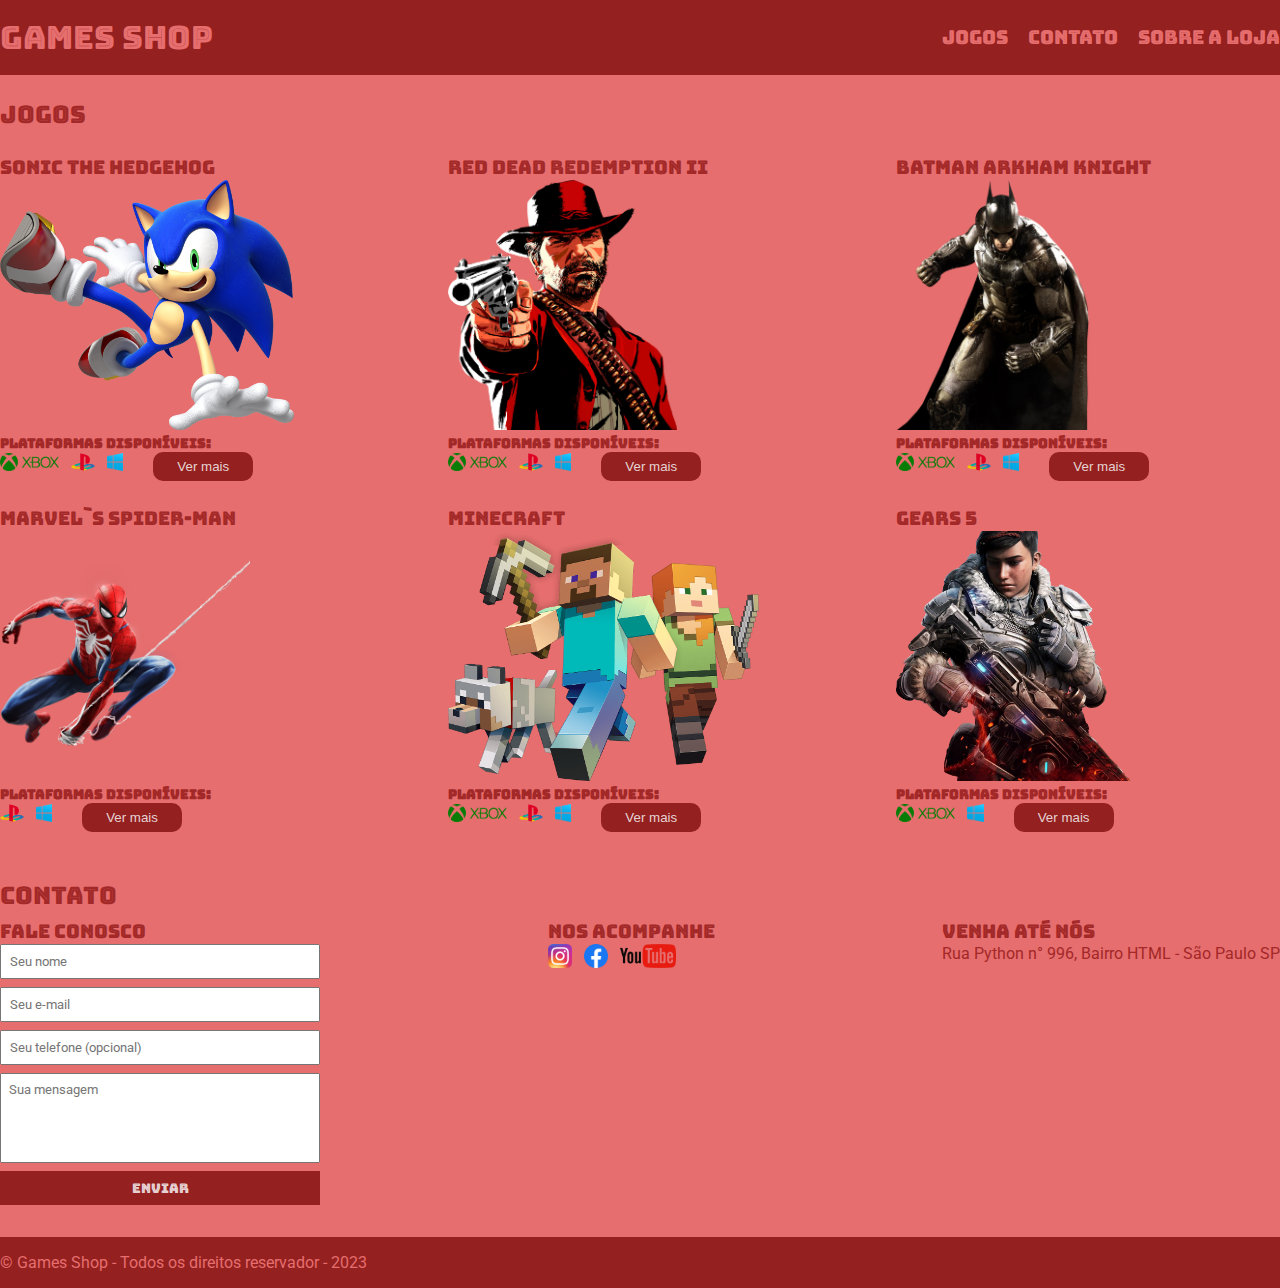
<file: index.html>
<!DOCTYPE html>
<html lang="pt-BR">
<head>
    <meta charset="UTF-8">
    <meta name="viewport" content="width=device-width, initial-scale=1.0">
    <link rel="stylesheet" href="css/index.css">
    <title>Games Shop</title>

    <!-- ↓ Fonte  ↓ -->
    <link rel="preconnect" href="https://fonts.googleapis.com">
    <link rel="preconnect" href="https://fonts.gstatic.com" crossorigin>
    <link href="https://fonts.googleapis.com/css2?family=Bungee+Inline&family=Roboto&display=swap" rel="stylesheet">


</head>
<body>
    <header>
        <div class="container">
            <a href="index.html">
                <h1>Games Shop</h1>
            </a>
            <nav>
                <ul>
                    <li>
                        <a href="#jogos">Jogos</a>
                    </li>
                    <li>
                        <a href="#contato">Contato</a>
                    </li>
                    <li>
                        <a href="sobre.html">Sobre a Loja</a>
                    </li>
                </ul>
            </nav>
        </div>
    </header>
    <section id="about">
        <div class="container-secao-jogos">
            <h2>
                Jogos
            </h2>
            <div class="container-jogos" id="jogos">
                <div class="secao-jogos">
                    <div>
                        <h3>
                            Sonic The Hedgehog
                        </h3>
                        <img id="img-jogo" src="./imagens/sonic.png" alt="Imagem do personagem Arthur Morgan" title="Imagem do personagem Arthur Morgan">
                        <ul class="brands-list">
                            <h5>
                                Plataformas disponíveis:
                            </h5>
                            <li>
                                    <img src="./imagens/xbox.png" alt="Xbox" title="Clique para ir à loja do Xbox">
                            </li>
                            <li>
                                    <img src="./imagens/playstation.png" alt="Playstation" title="Clique para ir à loja do Playstation">
                            </li>
                            <li>
                                    <img src="./imagens/windows.png" alt="PC Windows" title="Clique para ir à loja do Windows">
                            </li>
                            <li>
                                <a href="sonic.html">
                                    <button type="submit">Ver mais</button>
                                </a>
                            </li>
                        </ul>
                    </div>
                    <div class="jogo-um">
                        <h3>
                            Marvel`s Spider-Man
                        </h3>
                        <img id="img-jogo" src="./imagens/spiderman.png" alt="Imagem do personagem Arthur Morgan" title="Imagem do personagem Arthur Morgan">
                        <ul class="brands-list">
                            <h5>
                                Plataformas disponíveis:
                            </h5>
                            <li>
                                    <img src="./imagens/playstation.png" alt="Playstation" title="Clique para ir à loja do Playstation">
                            </li>
                            <li>
                                    <img src="./imagens/windows.png" alt="PC Windows" title="Clique para ir à loja do Windows">
                            </li>
                            <li>
                                <a href="spiderman.html">
                                    <button type="submit">Ver mais</button>
                                </a>
                            </li>
                        </ul>
                    </div>
                </div>
                <div class="secao-jogos">
                    <div class="jogo-um">
                        <h3>
                            Red Dead Redemption II
                        </h3>
                        <img id="img-jogo" src="./imagens/arthurMorgan.png" alt="Imagem do personagem Arthur Morgan" title="Imagem do personagem Arthur Morgan">
                        <ul class="brands-list">
                            <h5>
                                Plataformas disponíveis:
                            </h5>
                            <li>
                                    <img src="./imagens/xbox.png" alt="Xbox" title="Clique para ir à loja do Xbox">
                            </li>
                            <li>
                                    <img src="./imagens/playstation.png" alt="Playstation" title="Clique para ir à loja do Playstation">
                            </li>
                            <li>
                                    <img src="./imagens/windows.png" alt="PC Windows" title="Clique para ir à loja do Windows">
                            </li>
                            <li>
                                <a href="redDead.html">
                                    <button type="submit">Ver mais</button>
                                </a>
                            </li>
                        </ul>
                    </div>
                    <div class="jogo-um">
                        <h3>
                            Minecraft
                        </h3>
                        <img id="img-jogo" src="./imagens/minecraft.png" alt="Imagem do personagem Arthur Morgan" title="Imagem do personagem Arthur Morgan">
                        <ul class="brands-list">
                            <h5>
                                Plataformas disponíveis:
                            </h5>
                            <li>
                                    <img src="./imagens/xbox.png" alt="Xbox" title="Clique para ir à loja do Xbox">
                            </li>
                            <li>
                                    <img src="./imagens/playstation.png" alt="Playstation" title="Clique para ir à loja do Playstation">
                            </li>
                            <li>
                                    <img src="./imagens/windows.png" alt="PC Windows" title="Clique para ir à loja do Windows">
                            </li>
                            <li>
                                <a href="minecraft.html">
                                    <button type="submit">Ver mais</button>
                                </a>
                            </li>
                        </ul>
                    </div>
                </div>
                <div class="secao-jogos">
                    <div class="jogo-um">
                        <h3>
                            Batman Arkham Knight
                        </h3>
                        <img id="img-jogo" src="./imagens/batman.png" alt="Imagem do personagem Arthur Morgan" title="Imagem do personagem Arthur Morgan">
                        <ul class="brands-list">
                            <h5>
                                Plataformas disponíveis:
                            </h5>
                            <li>
                                    <img src="./imagens/xbox.png" alt="Xbox" title="Clique para ir à loja do Xbox">
                            </li>
                            <li>
                                    <img src="./imagens/playstation.png" alt="Playstation" title="Clique para ir à loja do Playstation">
                            </li>
                            <li>
                                    <img src="./imagens/windows.png" alt="PC Windows" title="Clique para ir à loja do Windows">
                            </li>
                            <li>
                                <a href="batman.html">
                                    <button type="submit">Ver mais</button>
                                </a>
                            </li>
                        </ul>
                    </div>
                    <div class="jogo-um">
                        <h3>
                            Gears 5
                        </h3>
                        <img id="img-jogo" src="./imagens/gears.png" alt="Gears 5" title="Gears 5">
                        <ul class="brands-list">
                            <h5>
                                Plataformas disponíveis:
                            </h5>
                            <li>
                                    <img src="./imagens/xbox.png" alt="Xbox" title="Clique para ir à loja do Xbox">
                            </li>
                            <li>
                                    <img src="./imagens/windows.png" alt="PC Windows" title="Clique para ir à loja do Windows">
                            </li>
                            <li>
                                <a href="gears.html">
                                    <button type="submit">Ver mais</button>
                                </a>
                            </li>
                        </ul>
                    </div>
                </div>
            </div>
        </div>
    </section>
    <section id="contato">
        <div class="container">
            <h2>
                Contato
            </h2>
            <div class="contact-methods">
                <div>
                    <h3>Fale Conosco</h3>
                    <form>
                        <input type="text" placeholder="Seu nome" required>
                        <input type="email" placeholder="Seu e-mail" required>
                        <input type="tel" placeholder="Seu telefone (opcional)">
                        <textarea placeholder="Sua mensagem" required></textarea>
                        <button type="submit">Enviar</button>
                    </form>
                </div>
                <div>
                    <h3>
                        Nos Acompanhe
                    </h3>
                    <ul class="social-links">
                        <li>
                            <a href="#" title="Siga-nos no Instagram">
                                <img src="./imagens/instagram.png" alt="Logo do Instagram" />
                            </a>
                        </li>
                        <li>
                            <a href="#" title="Siga-nos no Facebook">
                                <img src="./imagens/facebook.png" alt="Logo do Facebook" />
                            </a>
                        </li>
                        <li>
                            <a href="#" title="Siga-nos no Youtube">
                                <img src="./imagens/youtube.png" alt="Logo do Youtube" />
                            </a>
                        </li>
                    </ul>
                </div>
                <div>
                    <h3>
                        Venha até nós
                    </h3>
                    <p>
                        Rua Python n° 996, Bairro HTML - São Paulo SP
                    </p>
                </div>
            </div>
        </div>
    </section>
    <footer>
        <div class="container">
            <p>
                &copy; Games Shop - Todos os direitos reservador - 2023
            </p>
        </div>
    </footer>
</body>
</html>
</file>
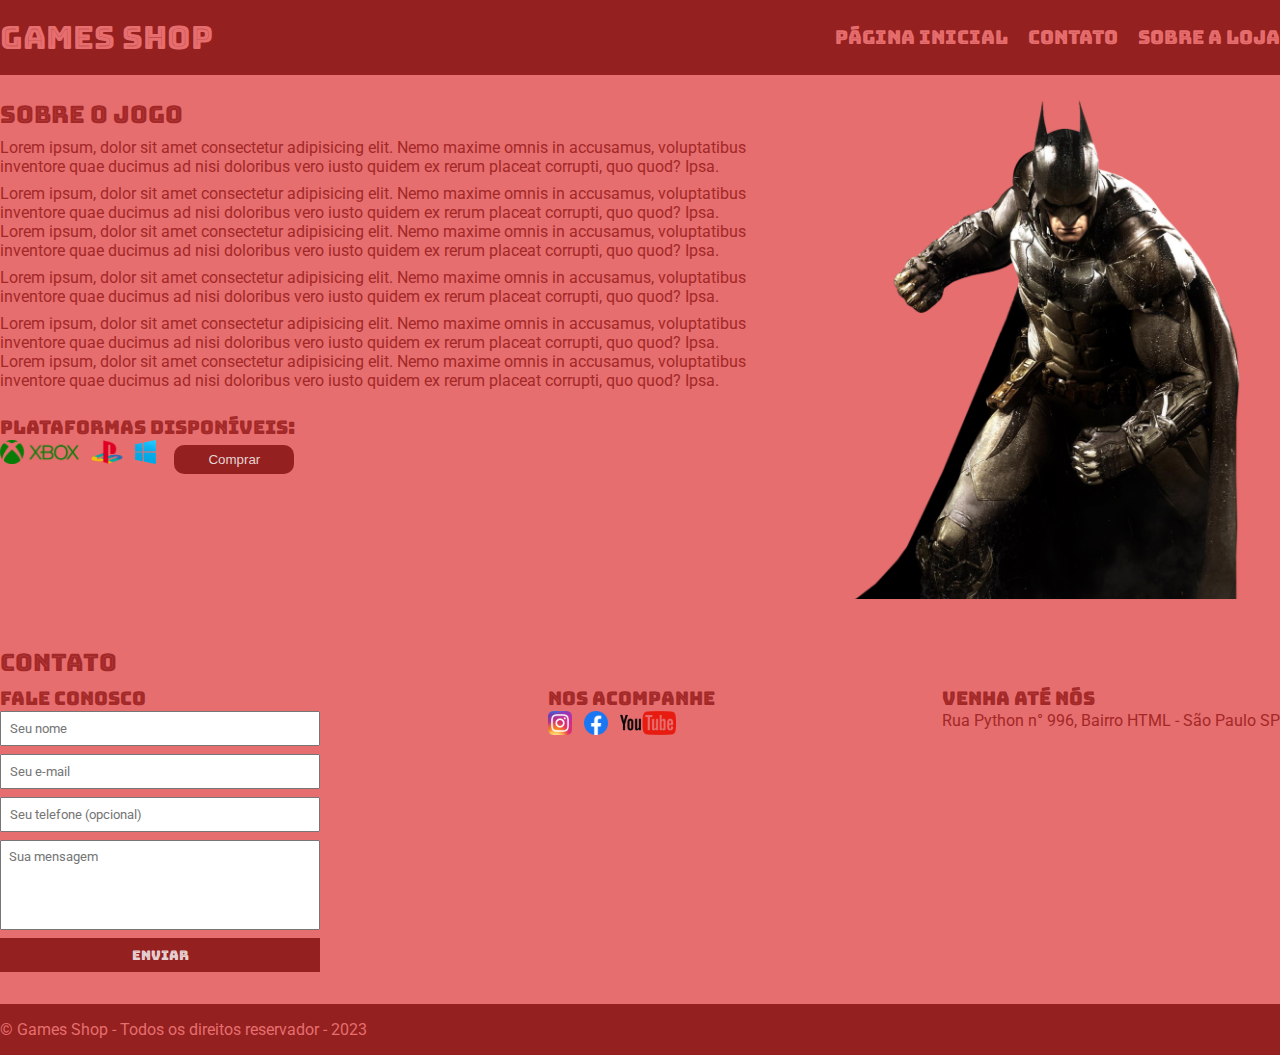
<file: batman.html>
<!DOCTYPE html>
<html lang="pt-BR">
<head>
    <meta charset="UTF-8">
    <meta name="viewport" content="width=device-width, initial-scale=1.0">
    <link rel="stylesheet" href="css/main.css">
    <title>Batman - Game Shop</title>

    <!-- ↓ Fonte  ↓ -->
    <link rel="preconnect" href="https://fonts.googleapis.com">
    <link rel="preconnect" href="https://fonts.gstatic.com" crossorigin>
    <link href="https://fonts.googleapis.com/css2?family=Bungee+Inline&family=Roboto&display=swap" rel="stylesheet">


</head>
<body>
    <header>
        <div class="container">
            <a href="index.html">
                <h1>Games Shop</h1>
            </a>
            <nav>
                <ul>
                    <li>
                        <a href="index.html">Página Inicial</a>
                    </li>
                    <li>
                        <a href="#contato">Contato</a>
                    </li>
                    <li>
                        <a href="#about">Sobre a Loja</a>
                    </li>
                </ul>
            </nav>
        </div>
    </header>
    <section id="about">
        <div class="container">
            <div class="artigo">
                <h2>
                    Sobre o Jogo
                </h2>
                
                <p>
                    Lorem ipsum, dolor sit amet consectetur adipisicing elit. Nemo maxime omnis in accusamus, voluptatibus inventore quae ducimus ad nisi doloribus vero iusto quidem ex rerum placeat corrupti, quo quod? Ipsa.
                </p>
                <p>
                    Lorem ipsum, dolor sit amet consectetur adipisicing elit. Nemo maxime omnis in accusamus, voluptatibus inventore quae ducimus ad nisi doloribus vero iusto quidem ex rerum placeat corrupti, quo quod? Ipsa.
                    Lorem ipsum, dolor sit amet consectetur adipisicing elit. Nemo maxime omnis in accusamus, voluptatibus inventore quae ducimus ad nisi doloribus vero iusto quidem ex rerum placeat corrupti, quo quod? Ipsa.
                </p>
                <p>
                    Lorem ipsum, dolor sit amet consectetur adipisicing elit. Nemo maxime omnis in accusamus, voluptatibus inventore quae ducimus ad nisi doloribus vero iusto quidem ex rerum placeat corrupti, quo quod? Ipsa.
                </p>
                <p>
                    Lorem ipsum, dolor sit amet consectetur adipisicing elit. Nemo maxime omnis in accusamus, voluptatibus inventore quae ducimus ad nisi doloribus vero iusto quidem ex rerum placeat corrupti, quo quod? Ipsa.
                    Lorem ipsum, dolor sit amet consectetur adipisicing elit. Nemo maxime omnis in accusamus, voluptatibus inventore quae ducimus ad nisi doloribus vero iusto quidem ex rerum placeat corrupti, quo quod? Ipsa.
                </p>
                <ul class="brands-list">
                    <h3>
                        Plataformas disponíveis:
                    </h3>
                    <li>
                        <a href="#">
                            <img src="./imagens/xbox.png" alt="Xbox" title="Clique para ir à loja do Xbox">
                        </a>
                    </li>
                    <li>
                        <a href="#">
                            <img src="./imagens/playstation.png" alt="Playstation" title="Clique para ir à loja do Playstation">
                        </a>
                    </li>
                    <li>
                        <a href="#">
                            <img src="./imagens/windows.png" alt="PC Windows" title="Clique para ir à loja do Windows">
                        </a>
                    </li>
                    <li>
                        <a href="#">
                            <button type="submit">Comprar</button>
                        </a>
                    </li>
                </ul>
            </div>
            <img id="img-jogo" src="./imagens/batman.png" alt="Imagem do Batman" title="Imagem do Batman">
        </div>
    </section>
    <section id="contato">
        <div class="container">
            <h2>
                Contato
            </h2>
            <div class="contact-methods">
                <div>
                    <h3>Fale Conosco</h3>
                    <form>
                        <input type="text" placeholder="Seu nome" required>
                        <input type="email" placeholder="Seu e-mail" required>
                        <input type="tel" placeholder="Seu telefone (opcional)">
                        <textarea placeholder="Sua mensagem" required></textarea>
                        <button type="submit">Enviar</button>
                    </form>
                </div>
                <div>
                    <h3>
                        Nos Acompanhe
                    </h3>
                    <ul class="social-links">
                        <li>
                            <a href="#" title="Siga-nos no Instagram">
                                <img src="./imagens/instagram.png" alt="Logo do Instagram" />
                            </a>
                        </li>
                        <li>
                            <a href="#" title="Siga-nos no Facebook">
                                <img src="./imagens/facebook.png" alt="Logo do Facebook" />
                            </a>
                        </li>
                        <li>
                            <a href="#" title="Siga-nos no Youtube">
                                <img src="./imagens/youtube.png" alt="Logo do Youtube" />
                            </a>
                        </li>
                    </ul>
                </div>
                <div>
                    <h3>
                        Venha até nós
                    </h3>
                    <p>
                        Rua Python n° 996, Bairro HTML - São Paulo SP
                    </p>
                </div>
            </div>
        </div>
    </section>
    <footer>
        <div class="container">
            <p>
                &copy; Games Shop - Todos os direitos reservador - 2023
            </p>
        </div>
    </footer>
</body>
</html>
</file>
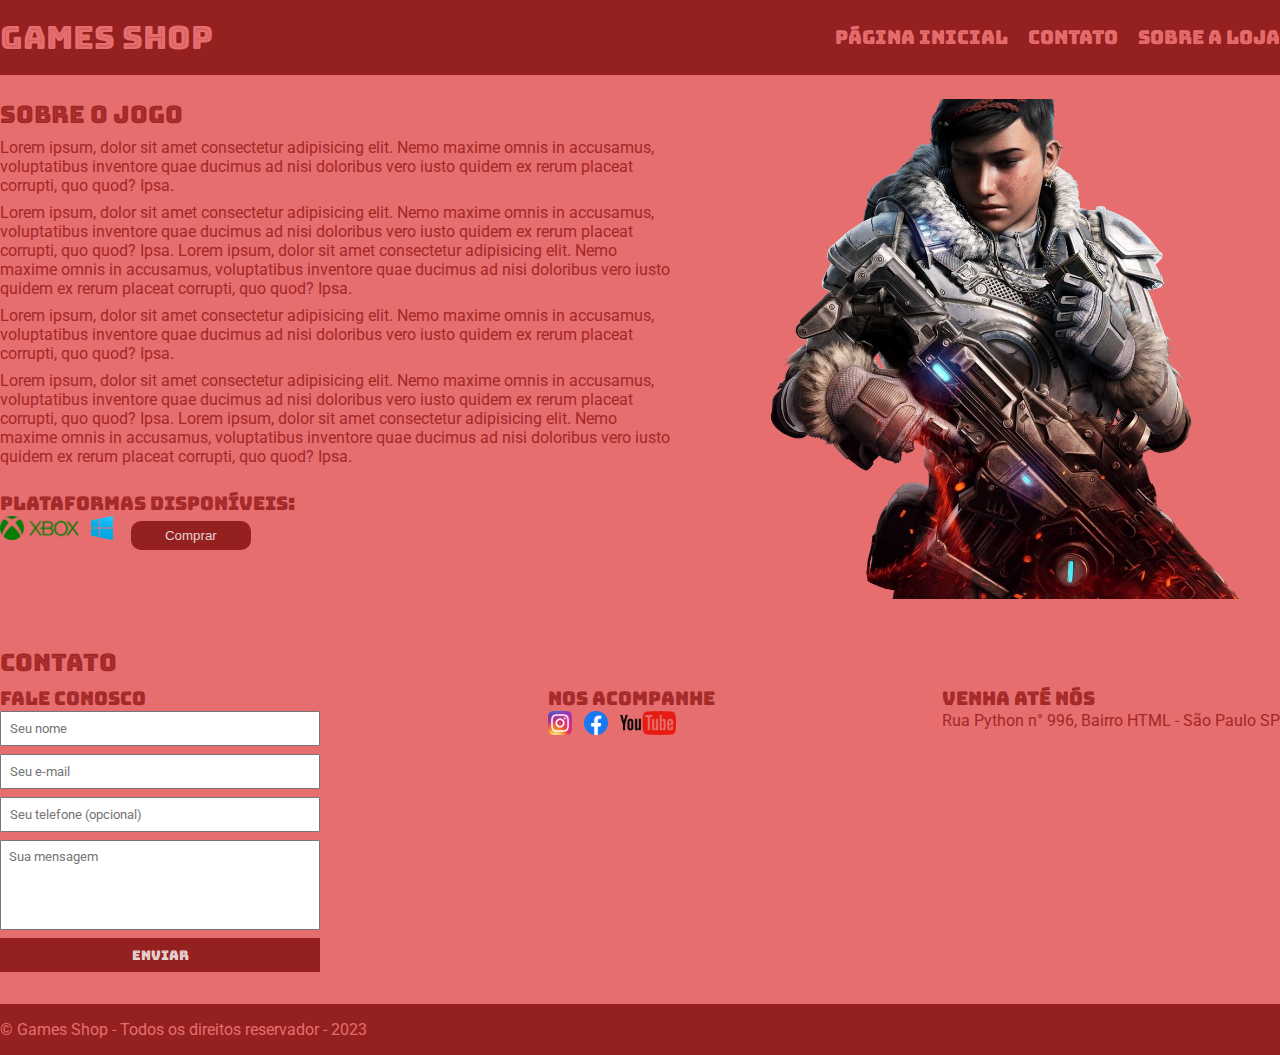
<file: gears.html>
<!DOCTYPE html>
<html lang="pt-BR">
<head>
    <meta charset="UTF-8">
    <meta name="viewport" content="width=device-width, initial-scale=1.0">
    <link rel="stylesheet" href="css/main.css">
    <title>Gears - Game Shop</title>

    <!-- ↓ Fonte  ↓ -->
    <link rel="preconnect" href="https://fonts.googleapis.com">
    <link rel="preconnect" href="https://fonts.gstatic.com" crossorigin>
    <link href="https://fonts.googleapis.com/css2?family=Bungee+Inline&family=Roboto&display=swap" rel="stylesheet">


</head>
<body>
    <header>
        <div class="container">
            <a href="index.html">
                <h1>Games Shop</h1>
            </a>
            <nav>
                <ul>
                    <li>
                        <a href="index.html">Página Inicial</a>
                    </li>
                    <li>
                        <a href="#contato">Contato</a>
                    </li>
                    <li>
                        <a href="#about">Sobre a Loja</a>
                    </li>
                </ul>
            </nav>
        </div>
    </header>
    <section id="about">
        <div class="container">
            <div class="artigo">
                <h2>
                    Sobre o Jogo
                </h2>
                
                <p>
                    Lorem ipsum, dolor sit amet consectetur adipisicing elit. Nemo maxime omnis in accusamus, voluptatibus inventore quae ducimus ad nisi doloribus vero iusto quidem ex rerum placeat corrupti, quo quod? Ipsa.
                </p>
                <p>
                    Lorem ipsum, dolor sit amet consectetur adipisicing elit. Nemo maxime omnis in accusamus, voluptatibus inventore quae ducimus ad nisi doloribus vero iusto quidem ex rerum placeat corrupti, quo quod? Ipsa.
                    Lorem ipsum, dolor sit amet consectetur adipisicing elit. Nemo maxime omnis in accusamus, voluptatibus inventore quae ducimus ad nisi doloribus vero iusto quidem ex rerum placeat corrupti, quo quod? Ipsa.
                </p>
                <p>
                    Lorem ipsum, dolor sit amet consectetur adipisicing elit. Nemo maxime omnis in accusamus, voluptatibus inventore quae ducimus ad nisi doloribus vero iusto quidem ex rerum placeat corrupti, quo quod? Ipsa.
                </p>
                <p>
                    Lorem ipsum, dolor sit amet consectetur adipisicing elit. Nemo maxime omnis in accusamus, voluptatibus inventore quae ducimus ad nisi doloribus vero iusto quidem ex rerum placeat corrupti, quo quod? Ipsa.
                    Lorem ipsum, dolor sit amet consectetur adipisicing elit. Nemo maxime omnis in accusamus, voluptatibus inventore quae ducimus ad nisi doloribus vero iusto quidem ex rerum placeat corrupti, quo quod? Ipsa.
                </p>
                <ul class="brands-list">
                    <h3>
                        Plataformas disponíveis:
                    </h3>
                    <li>
                        <a href="#">
                            <img src="./imagens/xbox.png" alt="Xbox" title="Clique para ir à loja do Xbox">
                        </a>
                    </li>
                    <li>
                        <a href="#">
                            <img src="./imagens/windows.png" alt="PC Windows" title="Clique para ir à loja do Windows">
                        </a>
                    </li>
                    <li>
                        <a href="#">
                            <button type="submit">Comprar</button>
                        </a>
                    </li>
                </ul>
            </div>
            <img id="img-jogo" src="./imagens/gears.png" alt="Imagem do personagem de Gears" title="Imagem do personagem do personagem de Gears">
        </div>
    </section>
    <section id="contato">
        <div class="container">
            <h2>
                Contato
            </h2>
            <div class="contact-methods">
                <div>
                    <h3>Fale Conosco</h3>
                    <form>
                        <input type="text" placeholder="Seu nome" required>
                        <input type="email" placeholder="Seu e-mail" required>
                        <input type="tel" placeholder="Seu telefone (opcional)">
                        <textarea placeholder="Sua mensagem" required></textarea>
                        <button type="submit">Enviar</button>
                    </form>
                </div>
                <div>
                    <h3>
                        Nos Acompanhe
                    </h3>
                    <ul class="social-links">
                        <li>
                            <a href="#" title="Siga-nos no Instagram">
                                <img src="./imagens/instagram.png" alt="Logo do Instagram" />
                            </a>
                        </li>
                        <li>
                            <a href="#" title="Siga-nos no Facebook">
                                <img src="./imagens/facebook.png" alt="Logo do Facebook" />
                            </a>
                        </li>
                        <li>
                            <a href="#" title="Siga-nos no Youtube">
                                <img src="./imagens/youtube.png" alt="Logo do Youtube" />
                            </a>
                        </li>
                    </ul>
                </div>
                <div>
                    <h3>
                        Venha até nós
                    </h3>
                    <p>
                        Rua Python n° 996, Bairro HTML - São Paulo SP
                    </p>
                </div>
            </div>
        </div>
    </section>
    <footer>
        <div class="container">
            <p>
                &copy; Games Shop - Todos os direitos reservador - 2023
            </p>
        </div>
    </footer>
</body>
</html>
</file>
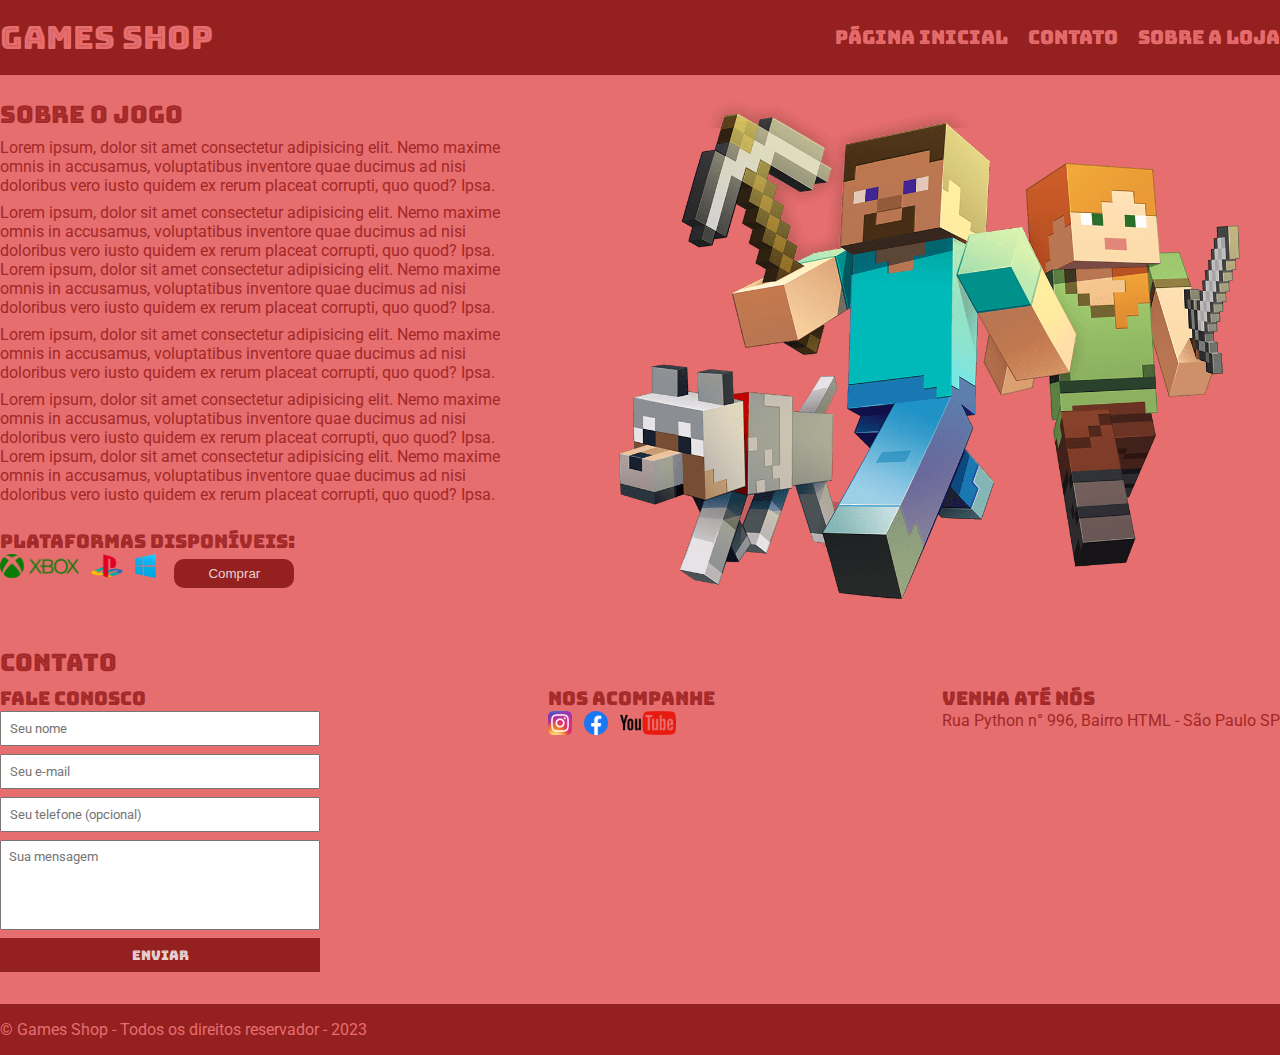
<file: minecraft.html>
<!DOCTYPE html>
<html lang="pt-BR">
<head>
    <meta charset="UTF-8">
    <meta name="viewport" content="width=device-width, initial-scale=1.0">
    <link rel="stylesheet" href="css/main.css">
    <title>Minecraft - Games Shop</title>

    <!-- ↓ Fonte  ↓ -->
    <link rel="preconnect" href="https://fonts.googleapis.com">
    <link rel="preconnect" href="https://fonts.gstatic.com" crossorigin>
    <link href="https://fonts.googleapis.com/css2?family=Bungee+Inline&family=Roboto&display=swap" rel="stylesheet">


</head>
<body>
    <header>
        <div class="container">
            <a href="index.html">
                <h1>Games Shop</h1>
            </a>
            <nav>
                <ul>
                    <li>
                        <a href="index.html">Página Inicial</a>
                    </li>
                    <li>
                        <a href="#contato">Contato</a>
                    </li>
                    <li>
                        <a href="#about">Sobre a Loja</a>
                    </li>
                </ul>
            </nav>
        </div>
    </header>
    <section id="about">
        <div class="container">
            <div class="artigo">
                <h2>
                    Sobre o Jogo
                </h2>
                
                <p>
                    Lorem ipsum, dolor sit amet consectetur adipisicing elit. Nemo maxime omnis in accusamus, voluptatibus inventore quae ducimus ad nisi doloribus vero iusto quidem ex rerum placeat corrupti, quo quod? Ipsa.
                </p>
                <p>
                    Lorem ipsum, dolor sit amet consectetur adipisicing elit. Nemo maxime omnis in accusamus, voluptatibus inventore quae ducimus ad nisi doloribus vero iusto quidem ex rerum placeat corrupti, quo quod? Ipsa.
                    Lorem ipsum, dolor sit amet consectetur adipisicing elit. Nemo maxime omnis in accusamus, voluptatibus inventore quae ducimus ad nisi doloribus vero iusto quidem ex rerum placeat corrupti, quo quod? Ipsa.
                </p>
                <p>
                    Lorem ipsum, dolor sit amet consectetur adipisicing elit. Nemo maxime omnis in accusamus, voluptatibus inventore quae ducimus ad nisi doloribus vero iusto quidem ex rerum placeat corrupti, quo quod? Ipsa.
                </p>
                <p>
                    Lorem ipsum, dolor sit amet consectetur adipisicing elit. Nemo maxime omnis in accusamus, voluptatibus inventore quae ducimus ad nisi doloribus vero iusto quidem ex rerum placeat corrupti, quo quod? Ipsa.
                    Lorem ipsum, dolor sit amet consectetur adipisicing elit. Nemo maxime omnis in accusamus, voluptatibus inventore quae ducimus ad nisi doloribus vero iusto quidem ex rerum placeat corrupti, quo quod? Ipsa.
                </p>
                <ul class="brands-list">
                    <h3>
                        Plataformas disponíveis:
                    </h3>
                    <li>
                        <a href="#">
                            <img src="./imagens/xbox.png" alt="Xbox" title="Clique para ir à loja do Xbox">
                        </a>
                    </li>
                    <li>
                        <a href="#">
                            <img src="./imagens/playstation.png" alt="Playstation" title="Clique para ir à loja do Playstation">
                        </a>
                    </li>
                    <li>
                        <a href="#">
                            <img src="./imagens/windows.png" alt="PC Windows" title="Clique para ir à loja do Windows">
                        </a>
                    </li>
                    <li>
                        <a href="#">
                            <button type="submit">Comprar</button>
                        </a>
                    </li>
                </ul>
            </div>
            <img id="img-jogo" src="./imagens/minecraft.png" alt="Imagem do jogo minecraft" title="Imagem do jogo minecraft">
        </div>
    </section>
    <section id="contato">
        <div class="container">
            <h2>
                Contato
            </h2>
            <div class="contact-methods">
                <div>
                    <h3>Fale Conosco</h3>
                    <form>
                        <input type="text" placeholder="Seu nome" required>
                        <input type="email" placeholder="Seu e-mail" required>
                        <input type="tel" placeholder="Seu telefone (opcional)">
                        <textarea placeholder="Sua mensagem" required></textarea>
                        <button type="submit">Enviar</button>
                    </form>
                </div>
                <div>
                    <h3>
                        Nos Acompanhe
                    </h3>
                    <ul class="social-links">
                        <li>
                            <a href="#" title="Siga-nos no Instagram">
                                <img src="./imagens/instagram.png" alt="Logo do Instagram" />
                            </a>
                        </li>
                        <li>
                            <a href="#" title="Siga-nos no Facebook">
                                <img src="./imagens/facebook.png" alt="Logo do Facebook" />
                            </a>
                        </li>
                        <li>
                            <a href="#" title="Siga-nos no Youtube">
                                <img src="./imagens/youtube.png" alt="Logo do Youtube" />
                            </a>
                        </li>
                    </ul>
                </div>
                <div>
                    <h3>
                        Venha até nós
                    </h3>
                    <p>
                        Rua Python n° 996, Bairro HTML - São Paulo SP
                    </p>
                </div>
            </div>
        </div>
    </section>
    <footer>
        <div class="container">
            <p>
                &copy; Games Shop - Todos os direitos reservador - 2023
            </p>
        </div>
    </footer>
</body>
</html>
</file>
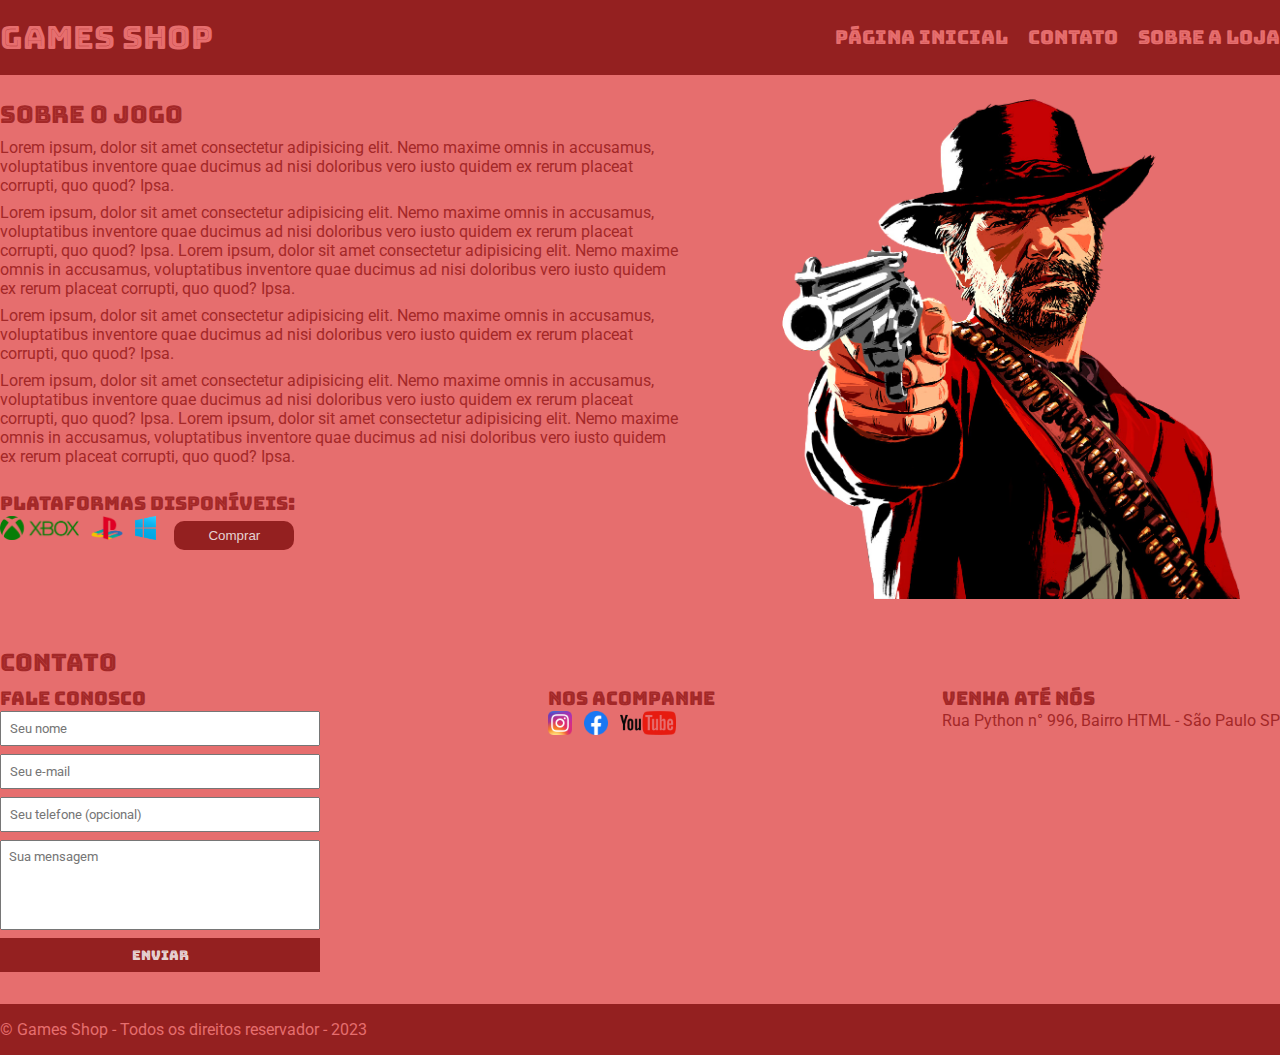
<file: redDead.html>
<!DOCTYPE html>
<html lang="pt-BR">
<head>
    <meta charset="UTF-8">
    <meta name="viewport" content="width=device-width, initial-scale=1.0">
    <link rel="stylesheet" href="css/main.css">
    <title>Red Dead II - Games Shop</title>

    <!-- ↓ Fonte  ↓ -->
    <link rel="preconnect" href="https://fonts.googleapis.com">
    <link rel="preconnect" href="https://fonts.gstatic.com" crossorigin>
    <link href="https://fonts.googleapis.com/css2?family=Bungee+Inline&family=Roboto&display=swap" rel="stylesheet">


</head>
<body>
    <header>
        <div class="container">
            <a href="index.html">
                <h1>Games Shop</h1>
            </a>
            <nav>
                <ul>
                    <li>
                        <a href="index.html">Página Inicial</a>
                    </li>
                    <li>
                        <a href="#contato">Contato</a>
                    </li>
                    <li>
                        <a href="#about">Sobre a Loja</a>
                    </li>
                </ul>
            </nav>
        </div>
    </header>
    <section id="about">
        <div class="container">
            <div class="artigo">
                <h2>
                    Sobre o Jogo
                </h2>
                
                <p>
                    Lorem ipsum, dolor sit amet consectetur adipisicing elit. Nemo maxime omnis in accusamus, voluptatibus inventore quae ducimus ad nisi doloribus vero iusto quidem ex rerum placeat corrupti, quo quod? Ipsa.
                </p>
                <p>
                    Lorem ipsum, dolor sit amet consectetur adipisicing elit. Nemo maxime omnis in accusamus, voluptatibus inventore quae ducimus ad nisi doloribus vero iusto quidem ex rerum placeat corrupti, quo quod? Ipsa.
                    Lorem ipsum, dolor sit amet consectetur adipisicing elit. Nemo maxime omnis in accusamus, voluptatibus inventore quae ducimus ad nisi doloribus vero iusto quidem ex rerum placeat corrupti, quo quod? Ipsa.
                </p>
                <p>
                    Lorem ipsum, dolor sit amet consectetur adipisicing elit. Nemo maxime omnis in accusamus, voluptatibus inventore quae ducimus ad nisi doloribus vero iusto quidem ex rerum placeat corrupti, quo quod? Ipsa.
                </p>
                <p>
                    Lorem ipsum, dolor sit amet consectetur adipisicing elit. Nemo maxime omnis in accusamus, voluptatibus inventore quae ducimus ad nisi doloribus vero iusto quidem ex rerum placeat corrupti, quo quod? Ipsa.
                    Lorem ipsum, dolor sit amet consectetur adipisicing elit. Nemo maxime omnis in accusamus, voluptatibus inventore quae ducimus ad nisi doloribus vero iusto quidem ex rerum placeat corrupti, quo quod? Ipsa.
                </p>
                <ul class="brands-list">
                    <h3>
                        Plataformas disponíveis:
                    </h3>
                    <li>
                        <a href="#">
                            <img src="./imagens/xbox.png" alt="Xbox" title="Clique para ir à loja do Xbox">
                        </a>
                    </li>
                    <li>
                        <a href="#">
                            <img src="./imagens/playstation.png" alt="Playstation" title="Clique para ir à loja do Playstation">
                        </a>
                    </li>
                    <li>
                        <a href="#">
                            <img src="./imagens/windows.png" alt="PC Windows" title="Clique para ir à loja do Windows">
                        </a>
                    </li>
                    <li>
                        <a href="#">
                            <button type="submit">Comprar</button>
                        </a>
                    </li>
                </ul>
            </div>
            <img id="img-jogo" src="./imagens/arthurMorgan.png" alt="Imagem do personagem Arthur Morgan" title="Imagem do personagem Arthur Morgan">
        </div>
    </section>
    <section id="contato">
        <div class="container">
            <h2>
                Contato
            </h2>
            <div class="contact-methods">
                <div>
                    <h3>Fale Conosco</h3>
                    <form>
                        <input type="text" placeholder="Seu nome" required>
                        <input type="email" placeholder="Seu e-mail" required>
                        <input type="tel" placeholder="Seu telefone (opcional)">
                        <textarea placeholder="Sua mensagem" required></textarea>
                        <button type="submit">Enviar</button>
                    </form>
                </div>
                <div>
                    <h3>
                        Nos Acompanhe
                    </h3>
                    <ul class="social-links">
                        <li>
                            <a href="#" title="Siga-nos no Instagram">
                                <img src="./imagens/instagram.png" alt="Logo do Instagram" />
                            </a>
                        </li>
                        <li>
                            <a href="#" title="Siga-nos no Facebook">
                                <img src="./imagens/facebook.png" alt="Logo do Facebook" />
                            </a>
                        </li>
                        <li>
                            <a href="#" title="Siga-nos no Youtube">
                                <img src="./imagens/youtube.png" alt="Logo do Youtube" />
                            </a>
                        </li>
                    </ul>
                </div>
                <div>
                    <h3>
                        Venha até nós
                    </h3>
                    <p>
                        Rua Python n° 996, Bairro HTML - São Paulo SP
                    </p>
                </div>
            </div>
        </div>
    </section>
    <footer>
        <div class="container">
            <p>
                &copy; Games Shop - Todos os direitos reservador - 2023
            </p>
        </div>
    </footer>
</body>
</html>
</file>
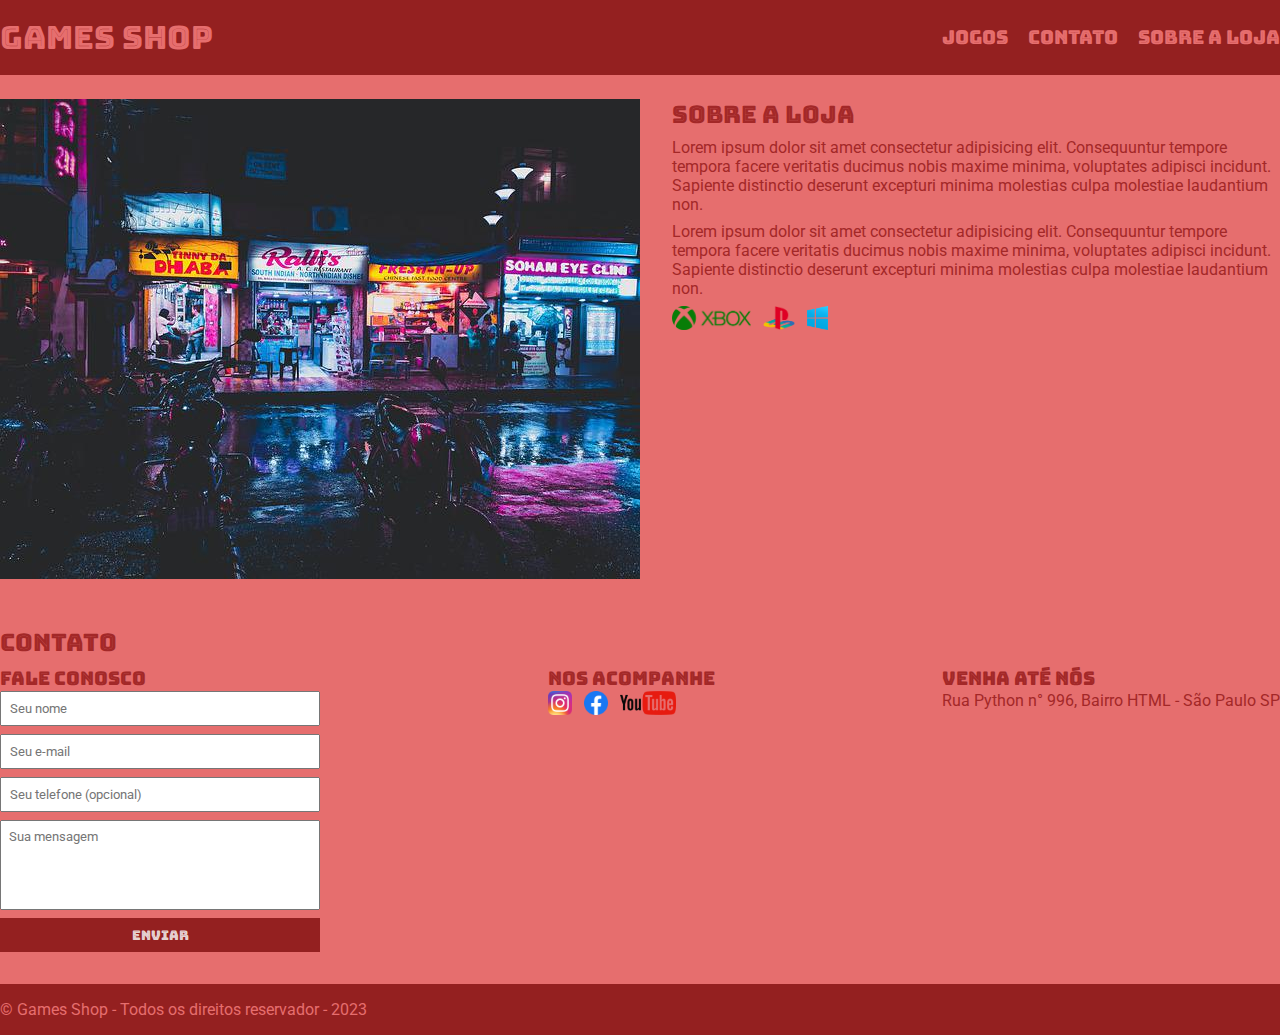
<file: sobre.html>
<!DOCTYPE html>
<html lang="pt-BR">
<head>
    <meta charset="UTF-8">
    <meta name="viewport" content="width=	, initial-scale=1.0">
    <link rel="stylesheet" href="./css/main.css">
    <title>Sobre - Games Shop</title>

    <!-- Fonte Bungee ↓ -->
    <link rel="preconnect" href="https://fonts.googleapis.com">
    <link rel="preconnect" href="https://fonts.gstatic.com" crossorigin>
    <link href="https://fonts.googleapis.com/css2?family=Bungee+Inline&family=Roboto&display=swap" rel="stylesheet">

</head>
<body>
    <header>
        <div class="container">
            <a href="index.html">
                <h1>Games Shop</h1>
            </a>
            <nav>
                <ul>
                    <li>
                        <a href="index.html">Jogos</a>
                    </li>
                    <li>
                        <a href="#contato">Contato</a>
                    </li>
                    <li>
                        <a href="#about">Sobre a Loja</a>
                    </li>
                </ul>
            </nav>
        </div>
    </header>
    <section id="about">
        <div class="container">
            <img class="store-front" src="./imagens/loja.jpg" alt="Imagem da loja Games Shop" title="Imagem da loja Games Shop" />
            <div>
                <h2>
                    Sobre a loja
                </h2>
                <P>
                    Lorem ipsum dolor sit amet consectetur adipisicing elit. Consequuntur tempore tempora facere veritatis ducimus nobis maxime minima, voluptates adipisci incidunt. Sapiente distinctio deserunt excepturi minima molestias culpa molestiae laudantium non.
                </P>
                <p>
                    Lorem ipsum dolor sit amet consectetur adipisicing elit. Consequuntur tempore tempora facere veritatis ducimus nobis maxime minima, voluptates adipisci incidunt. Sapiente distinctio deserunt excepturi minima molestias culpa molestiae laudantium non.
                </p>
                <ul class="brands-list">
                    <li>
                        <img src="./imagens/xbox.png" alt="Xbox" title="Xbox" />
                    </li>
                    <li>
                        <img src="./imagens/playstation.png" alt="Playstation" title="Playstation" />
                    </li>
                    <li>
                        <img src="./imagens/windows.png" alt="Windows" title="Windows" />
                    </li>
                </ul>
            </div>
        </div>
    </section>
    <section id="contato">
        <div class="container">
            <h2>Contato</h2>
            <div class="contact-methods">
                <div>
                    <h3>Fale conosco</h3>
                    <form>
                        <input type="text" placeholder="Seu nome" required>
                        <input type="email" placeholder="Seu e-mail" required>
                        <input type="tel" placeholder="Seu telefone (opcional)">
                        <textarea placeholder="Sua mensagem" required></textarea>
                        <button type="submit">Enviar</button>
                    </form>
                </div>
                <div>
                    <h3>Nos acompanhe</h3>
                    <ul class="social-links">
                        <li>
                            <a href="#" title="Siga-nos no Instagram">
                                <img src="./imagens/instagram.png" alt="Logo do Instagram" />
                            </a>
                        </li>
                        <li>
                            <a href="#" title="Siga-nos no Facebook">
                                <img src="./imagens/facebook.png" alt="Logo do Facebook" />
                            </a>
                        </li>
                        <li>
                            <a href="#" title="Siga-nos no Youtube">
                                <img src="./imagens/youtube.png" alt="Logo do Youtube" />
                            </a>
                        </li>
                    </ul>
                </div>
                <div>
                    <h3>Venha até nós</h3>
                    <p>
                        Rua Python n° 996, Bairro HTML - São Paulo SP
                    </p>
                </div>
            </div>
        </div>
    </section>
    <footer>
        <div class="container">
            <p>
                &copy; Games Shop - Todos os direitos reservador - 2023
            </p>
        </div>
    </footer>
</body>
</html>
</file>
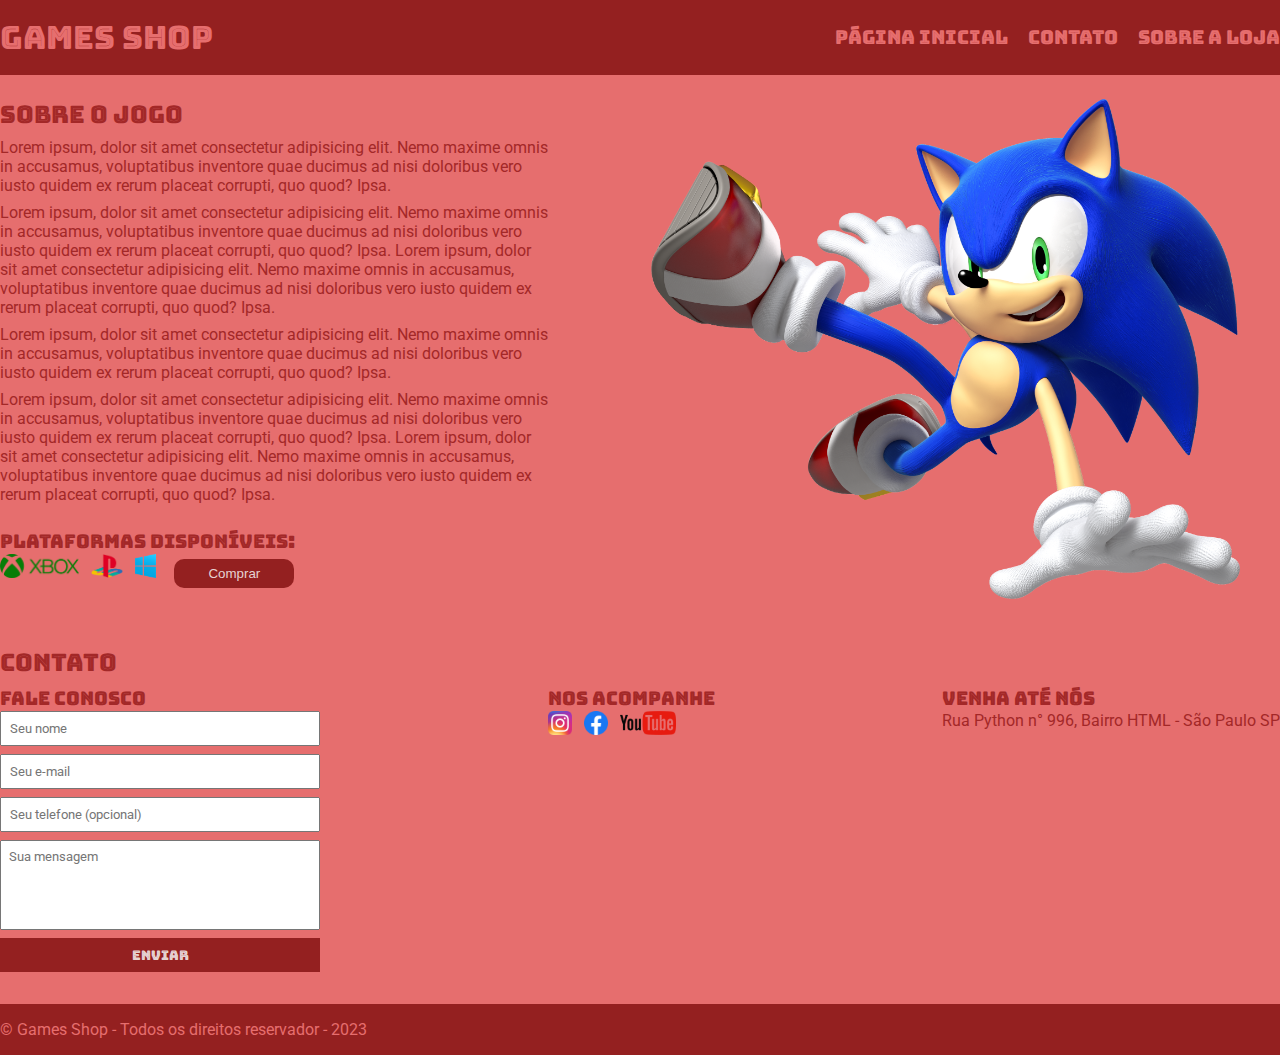
<file: sonic.html>
<!DOCTYPE html>
<html lang="pt-BR">
<head>
    <meta charset="UTF-8">
    <meta name="viewport" content="width=device-width, initial-scale=1.0">
    <link rel="stylesheet" href="css/main.css">
    <title>Sonic - Games Shop</title>

    <!-- ↓ Fonte  ↓ -->
    <link rel="preconnect" href="https://fonts.googleapis.com">
    <link rel="preconnect" href="https://fonts.gstatic.com" crossorigin>
    <link href="https://fonts.googleapis.com/css2?family=Bungee+Inline&family=Roboto&display=swap" rel="stylesheet">


</head>
<body>
    <header>
        <div class="container">
            <a href="index.html">
                <h1>Games Shop</h1>
            </a>
            <nav>
                <ul>
                    <li>
                        <a href="index.html">Página Inicial</a>
                    </li>
                    <li>
                        <a href="#contato">Contato</a>
                    </li>
                    <li>
                        <a href="#about">Sobre a Loja</a>
                    </li>
                </ul>
            </nav>
        </div>
    </header>
    <section id="about">
        <div class="container">
            <div class="artigo">
                <h2>
                    Sobre o Jogo
                </h2>
                
                <p>
                    Lorem ipsum, dolor sit amet consectetur adipisicing elit. Nemo maxime omnis in accusamus, voluptatibus inventore quae ducimus ad nisi doloribus vero iusto quidem ex rerum placeat corrupti, quo quod? Ipsa.
                </p>
                <p>
                    Lorem ipsum, dolor sit amet consectetur adipisicing elit. Nemo maxime omnis in accusamus, voluptatibus inventore quae ducimus ad nisi doloribus vero iusto quidem ex rerum placeat corrupti, quo quod? Ipsa.
                    Lorem ipsum, dolor sit amet consectetur adipisicing elit. Nemo maxime omnis in accusamus, voluptatibus inventore quae ducimus ad nisi doloribus vero iusto quidem ex rerum placeat corrupti, quo quod? Ipsa.
                </p>
                <p>
                    Lorem ipsum, dolor sit amet consectetur adipisicing elit. Nemo maxime omnis in accusamus, voluptatibus inventore quae ducimus ad nisi doloribus vero iusto quidem ex rerum placeat corrupti, quo quod? Ipsa.
                </p>
                <p>
                    Lorem ipsum, dolor sit amet consectetur adipisicing elit. Nemo maxime omnis in accusamus, voluptatibus inventore quae ducimus ad nisi doloribus vero iusto quidem ex rerum placeat corrupti, quo quod? Ipsa.
                    Lorem ipsum, dolor sit amet consectetur adipisicing elit. Nemo maxime omnis in accusamus, voluptatibus inventore quae ducimus ad nisi doloribus vero iusto quidem ex rerum placeat corrupti, quo quod? Ipsa.
                </p>
                <ul class="brands-list">
                    <h3>
                        Plataformas disponíveis:
                    </h3>
                    <li>
                        <a href="#">
                            <img src="./imagens/xbox.png" alt="Xbox" title="Clique para ir à loja do Xbox">
                        </a>
                    </li>
                    <li>
                        <a href="#">
                            <img src="./imagens/playstation.png" alt="Playstation" title="Clique para ir à loja do Playstation">
                        </a>
                    </li>
                    <li>
                        <a href="#">
                            <img src="./imagens/windows.png" alt="PC Windows" title="Clique para ir à loja do Windows">
                        </a>
                    </li>
                    <li>
                        <a href="#">
                            <button type="submit">Comprar</button>
                        </a>
                    </li>
                </ul>
            </div>
            <img id="img-jogo" src="./imagens/sonic.png" alt="Imagem do Sonic" title="Imagem do Sonic">
        </div>
    </section>
    <section id="contato">
        <div class="container">
            <h2>
                Contato
            </h2>
            <div class="contact-methods">
                <div>
                    <h3>Fale Conosco</h3>
                    <form>
                        <input type="text" placeholder="Seu nome" required>
                        <input type="email" placeholder="Seu e-mail" required>
                        <input type="tel" placeholder="Seu telefone (opcional)">
                        <textarea placeholder="Sua mensagem" required></textarea>
                        <button type="submit">Enviar</button>
                    </form>
                </div>
                <div>
                    <h3>
                        Nos Acompanhe
                    </h3>
                    <ul class="social-links">
                        <li>
                            <a href="#" title="Siga-nos no Instagram">
                                <img src="./imagens/instagram.png" alt="Logo do Instagram" />
                            </a>
                        </li>
                        <li>
                            <a href="#" title="Siga-nos no Facebook">
                                <img src="./imagens/facebook.png" alt="Logo do Facebook" />
                            </a>
                        </li>
                        <li>
                            <a href="#" title="Siga-nos no Youtube">
                                <img src="./imagens/youtube.png" alt="Logo do Youtube" />
                            </a>
                        </li>
                    </ul>
                </div>
                <div>
                    <h3>
                        Venha até nós
                    </h3>
                    <p>
                        Rua Python n° 996, Bairro HTML - São Paulo SP
                    </p>
                </div>
            </div>
        </div>
    </section>
    <footer>
        <div class="container">
            <p>
                &copy; Games Shop - Todos os direitos reservador - 2023
            </p>
        </div>
    </footer>
</body>
</html>
</file>
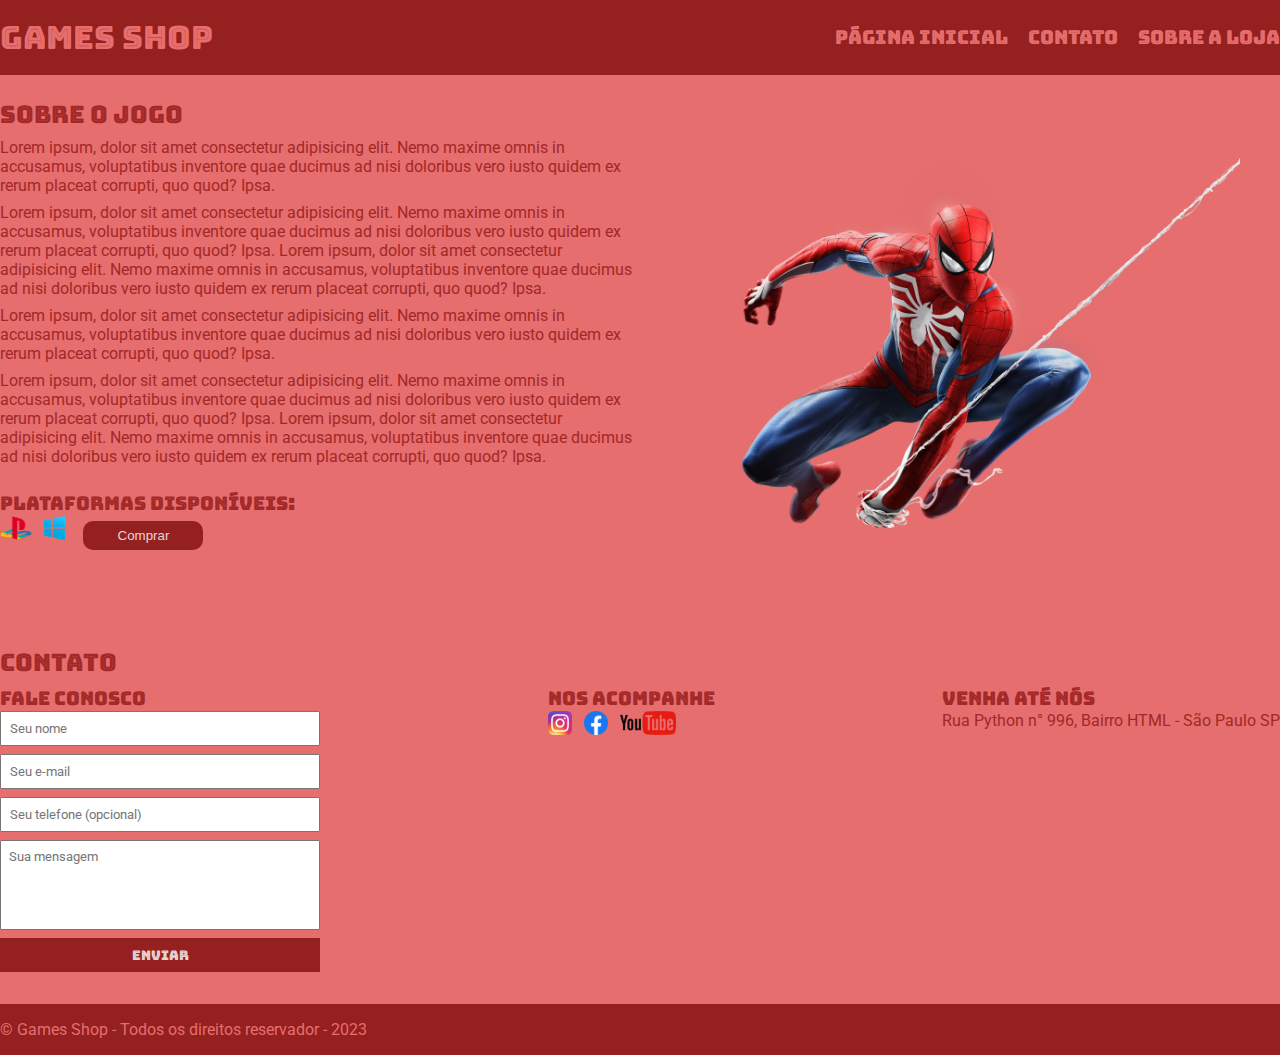
<file: spiderman.html>
<!DOCTYPE html>
<html lang="pt-BR">
<head>
    <meta charset="UTF-8">
    <meta name="viewport" content="width=device-width, initial-scale=1.0">
    <link rel="stylesheet" href="css/main.css">
    <title>Spider-man - Games Shop</title>

    <!-- ↓ Fonte  ↓ -->
    <link rel="preconnect" href="https://fonts.googleapis.com">
    <link rel="preconnect" href="https://fonts.gstatic.com" crossorigin>
    <link href="https://fonts.googleapis.com/css2?family=Bungee+Inline&family=Roboto&display=swap" rel="stylesheet">


</head>
<body>
    <header>
        <div class="container">
            <a href="index.html">
                <h1>Games Shop</h1>
            </a>
            <nav>
                <ul>
                    <li>
                        <a href="index.html">Página Inicial</a>
                    </li>
                    <li>
                        <a href="#contato">Contato</a>
                    </li>
                    <li>
                        <a href="#about">Sobre a Loja</a>
                    </li>
                </ul>
            </nav>
        </div>
    </header>
    <section id="about">
        <div class="container">
            <div class="artigo">
                <h2>
                    Sobre o Jogo
                </h2>
                
                <p>
                    Lorem ipsum, dolor sit amet consectetur adipisicing elit. Nemo maxime omnis in accusamus, voluptatibus inventore quae ducimus ad nisi doloribus vero iusto quidem ex rerum placeat corrupti, quo quod? Ipsa.
                </p>
                <p>
                    Lorem ipsum, dolor sit amet consectetur adipisicing elit. Nemo maxime omnis in accusamus, voluptatibus inventore quae ducimus ad nisi doloribus vero iusto quidem ex rerum placeat corrupti, quo quod? Ipsa.
                    Lorem ipsum, dolor sit amet consectetur adipisicing elit. Nemo maxime omnis in accusamus, voluptatibus inventore quae ducimus ad nisi doloribus vero iusto quidem ex rerum placeat corrupti, quo quod? Ipsa.
                </p>
                <p>
                    Lorem ipsum, dolor sit amet consectetur adipisicing elit. Nemo maxime omnis in accusamus, voluptatibus inventore quae ducimus ad nisi doloribus vero iusto quidem ex rerum placeat corrupti, quo quod? Ipsa.
                </p>
                <p>
                    Lorem ipsum, dolor sit amet consectetur adipisicing elit. Nemo maxime omnis in accusamus, voluptatibus inventore quae ducimus ad nisi doloribus vero iusto quidem ex rerum placeat corrupti, quo quod? Ipsa.
                    Lorem ipsum, dolor sit amet consectetur adipisicing elit. Nemo maxime omnis in accusamus, voluptatibus inventore quae ducimus ad nisi doloribus vero iusto quidem ex rerum placeat corrupti, quo quod? Ipsa.
                </p>
                <ul class="brands-list">
                    <h3>
                        Plataformas disponíveis:
                    </h3>
                    <li>
                        <a href="#">
                            <img src="./imagens/playstation.png" alt="Playstation" title="Clique para ir à loja do Playstation">
                        </a>
                    </li>
                    <li>
                        <a href="#">
                            <img src="./imagens/windows.png" alt="PC Windows" title="Clique para ir à loja do Windows">
                        </a>
                    </li>
                    <li>
                        <a href="#">
                            <button type="submit">Comprar</button>
                        </a>
                    </li>
                </ul>
            </div>
            <img id="img-jogo" src="./imagens/spiderman.png" alt="Imagem do personagem Homem Aranha" title="Imagem do personagem Homem Aranha">
        </div>
    </section>
    <section id="contato">
        <div class="container">
            <h2>
                Contato
            </h2>
            <div class="contact-methods">
                <div>
                    <h3>Fale Conosco</h3>
                    <form>
                        <input type="text" placeholder="Seu nome" required>
                        <input type="email" placeholder="Seu e-mail" required>
                        <input type="tel" placeholder="Seu telefone (opcional)">
                        <textarea placeholder="Sua mensagem" required></textarea>
                        <button type="submit">Enviar</button>
                    </form>
                </div>
                <div>
                    <h3>
                        Nos Acompanhe
                    </h3>
                    <ul class="social-links">
                        <li>
                            <a href="#" title="Siga-nos no Instagram">
                                <img src="./imagens/instagram.png" alt="Logo do Instagram" />
                            </a>
                        </li>
                        <li>
                            <a href="#" title="Siga-nos no Facebook">
                                <img src="./imagens/facebook.png" alt="Logo do Facebook" />
                            </a>
                        </li>
                        <li>
                            <a href="#" title="Siga-nos no Youtube">
                                <img src="./imagens/youtube.png" alt="Logo do Youtube" />
                            </a>
                        </li>
                    </ul>
                </div>
                <div>
                    <h3>
                        Venha até nós
                    </h3>
                    <p>
                        Rua Python n° 996, Bairro HTML - São Paulo SP
                    </p>
                </div>
            </div>
        </div>
    </section>
    <footer>
        <div class="container">
            <p>
                &copy; Games Shop - Todos os direitos reservador - 2023
            </p>
        </div>
    </footer>
</body>
</html>
</file>
<file: css/index.css>
* {
    margin: 0;
    padding: 0;
    box-sizing: border-box;
}

header {
    padding: 16px 0;
    background-color: rgb(148, 32, 32);
}

.container-jogos .secao-jogos a {
    margin-left: 12px;
    text-decoration: none;
    color: rgb(148, 32, 32);
}

#jogos .secao-jogos {
    width: 30%;
}

header a {
    color: rgb(230, 110, 110);
    text-decoration: none;
}

header a h1 {
    font-weight: normal;
}

.container-secao-jogos h2{
    margin: 0 auto;
    max-width: 1280px;
}

body {
    font-family: "Roboto", "Sans-serif";
    background-color: rgb(230, 110, 110);
}

input,
textarea {
    font-family: "Roboto", "Sans-serif";
}

header,
section h2,
section h3,
form button {
    font-family: 'Bungee Inline', cursive;
    font-weight: normal;
}

section h5 {
    font-family: 'Bungee Inline', cursive;
    font-weight: 800;
}

header nav li {
    display: inline;
    margin-left: 16px;
    font-size: 19px;
}

header nav li a {
    color: rgb(230, 110, 110);
    text-decoration: none;
}

.container-jogos #img-jogo {
    height: 250px;
}

.container,
.container-jogos {
    width: 100%;
    margin: 0 auto;
    max-width: 1280px;
}

header .container,
section .container,
section .container-jogos {
    display: flex;
    align-items: center;
    justify-content: space-between;
}

a button:hover {
    background-color: rgb(165, 47, 47);
}

a button {
    background-color: rgb(148, 32, 32);
    color: rgb(230, 210, 210);
    border: none;
    cursor: pointer;
}

a button {
    width: 100px;
    padding: 7px;
    margin-left: 6px;
    border-radius: 10px;
}


.brands-list img {
    height: 18px;
}

.brands-list li {
    margin-top: 4px;
    margin-right: 8px;
    display: inline;
}

section .container {
    align-items: flex-start;
}

section {
    padding: 24px 0;
}

section h2 {
    margin-bottom: 8px;
}

section #contato h2{
    margin-bottom: 5px;
} 

section{
    color: rgb(163, 40, 40);
}

section p {
    margin-bottom: 8px;
}

.store-front {
    margin-right: 32px;
}

.social-links img {
    height: 24px;
}

.social-links li {
    display: inline;
    margin-right: 8px;
}

.social-links li a,
.artigo li a {
    text-decoration: none;
}

#contato .container {
    max-width: 1280px;
    display: block;
}

.contact-methods {
    display: flex;
    justify-content: space-between;
}

form input,
form button,
form textarea {
    display: block;
    width: 320px;
    margin-bottom: 8px;
    padding: 8px;
}

form textarea {
    resize: none;
    height: 90px;
}

section h3 {
    margin-bottom: 0px;
    margin-top: 25px;
}

section .contact-methods h3 {
    margin-top: 0px;
}

form button {
    background-color: rgb(148, 32, 32);
    color: rgb(230, 210, 210);
    border: none;
    cursor: pointer;
}

form button:hover {
    background-color: rgb(163, 40, 40);
}

input:focus, textarea:focus {
    outline-color: rgb(148, 32, 32);
}

footer {
    background-color: rgb(148, 32, 32);
    color: rgb(230, 110, 110);
    padding: 16px 0;
}
</file>
<file: css/main.css>
* {
    margin: 0;
    padding: 0;
    box-sizing: border-box;
}

header {
    padding: 16px 0;
    background-color: rgb(148, 32, 32);
}

header a {
    color: rgb(230, 110, 110);
    text-decoration: none;
}

header a h1 {
    font-weight: normal;
}

body {
    font-family: "Roboto", "Sans-serif";
    background-color: rgb(230, 110, 110);
}

input,
textarea {
    font-family: "Roboto", "Sans-serif";
}

a button:hover {
    background-color: rgb(165, 47, 47);
}

a button {
    background-color: rgb(148, 32, 32);
    color: rgb(230, 210, 210);
    border: none;
    cursor: pointer;
    /* margin-top: 10px; */
}

a button {
    width: 120px;
    padding: 7px;
    margin-left: 6px;
    border-radius: 10px;
}

header,
section h2,
section h3,
form button {
    font-family: 'Bungee Inline', cursive;
    font-weight: normal;
}

header nav li {
    display: inline;
    margin-left: 16px;
    font-size: 19px;
}

header nav li a {
    color: rgb(230, 110, 110);
    text-decoration: none;
}

.container #img-jogo {
    height: 500px;
    margin-right: 40px;
}

.container {
    width: 100%;
    margin: 0 auto;
    max-width: 1280px;
}

.container .artigo {
    margin-right: 100px;
}

header .container,
section .container {
    display: flex;
    align-items: center;
    justify-content: space-between;
}

.brands-list img {
    height: 24px;
}

.brands-list li {
    margin-top: 4px;
    margin-right: 8px;
    display: inline;
}

section .container {
    align-items: flex-start;
}

section {
    padding: 24px 0;
}

section h2 {
    margin-bottom: 8px;
}

section #contato h2{
    margin-bottom: 5px;
} 

section{
    color: rgb(163, 40, 40);
}

section p {
    margin-bottom: 8px;
}

.store-front {
    margin-right: 32px;
}

.social-links img {
    height: 24px;
}

.social-links li {
    display: inline;
    margin-right: 8px;
}

.social-links li a,
.artigo li a {
    text-decoration: none;
}

#contato .container {
    max-width: 1280px;
    display: block;
}

.contact-methods {
    display: flex;
    justify-content: space-between;
}

form input,
form button,
form textarea {
    display: block;
    width: 320px;
    margin-bottom: 8px;
    padding: 8px;
}

form textarea {
    resize: none;
    height: 90px;
}

section h3 {
    margin-bottom: 0px;
    margin-top: 25px;
}

section .contact-methods h3 {
    margin-top: 0px;
}

form button {
    background-color: rgb(148, 32, 32);
    color: rgb(230, 210, 210);
    border: none;
    cursor: pointer;
}

form button:hover {
    background-color: rgb(163, 40, 40);
}

input:focus, textarea:focus {
    outline-color: rgb(148, 32, 32);
}

footer {
    background-color: rgb(148, 32, 32);
    color: rgb(230, 110, 110);
    padding: 16px 0;
}
</file>
